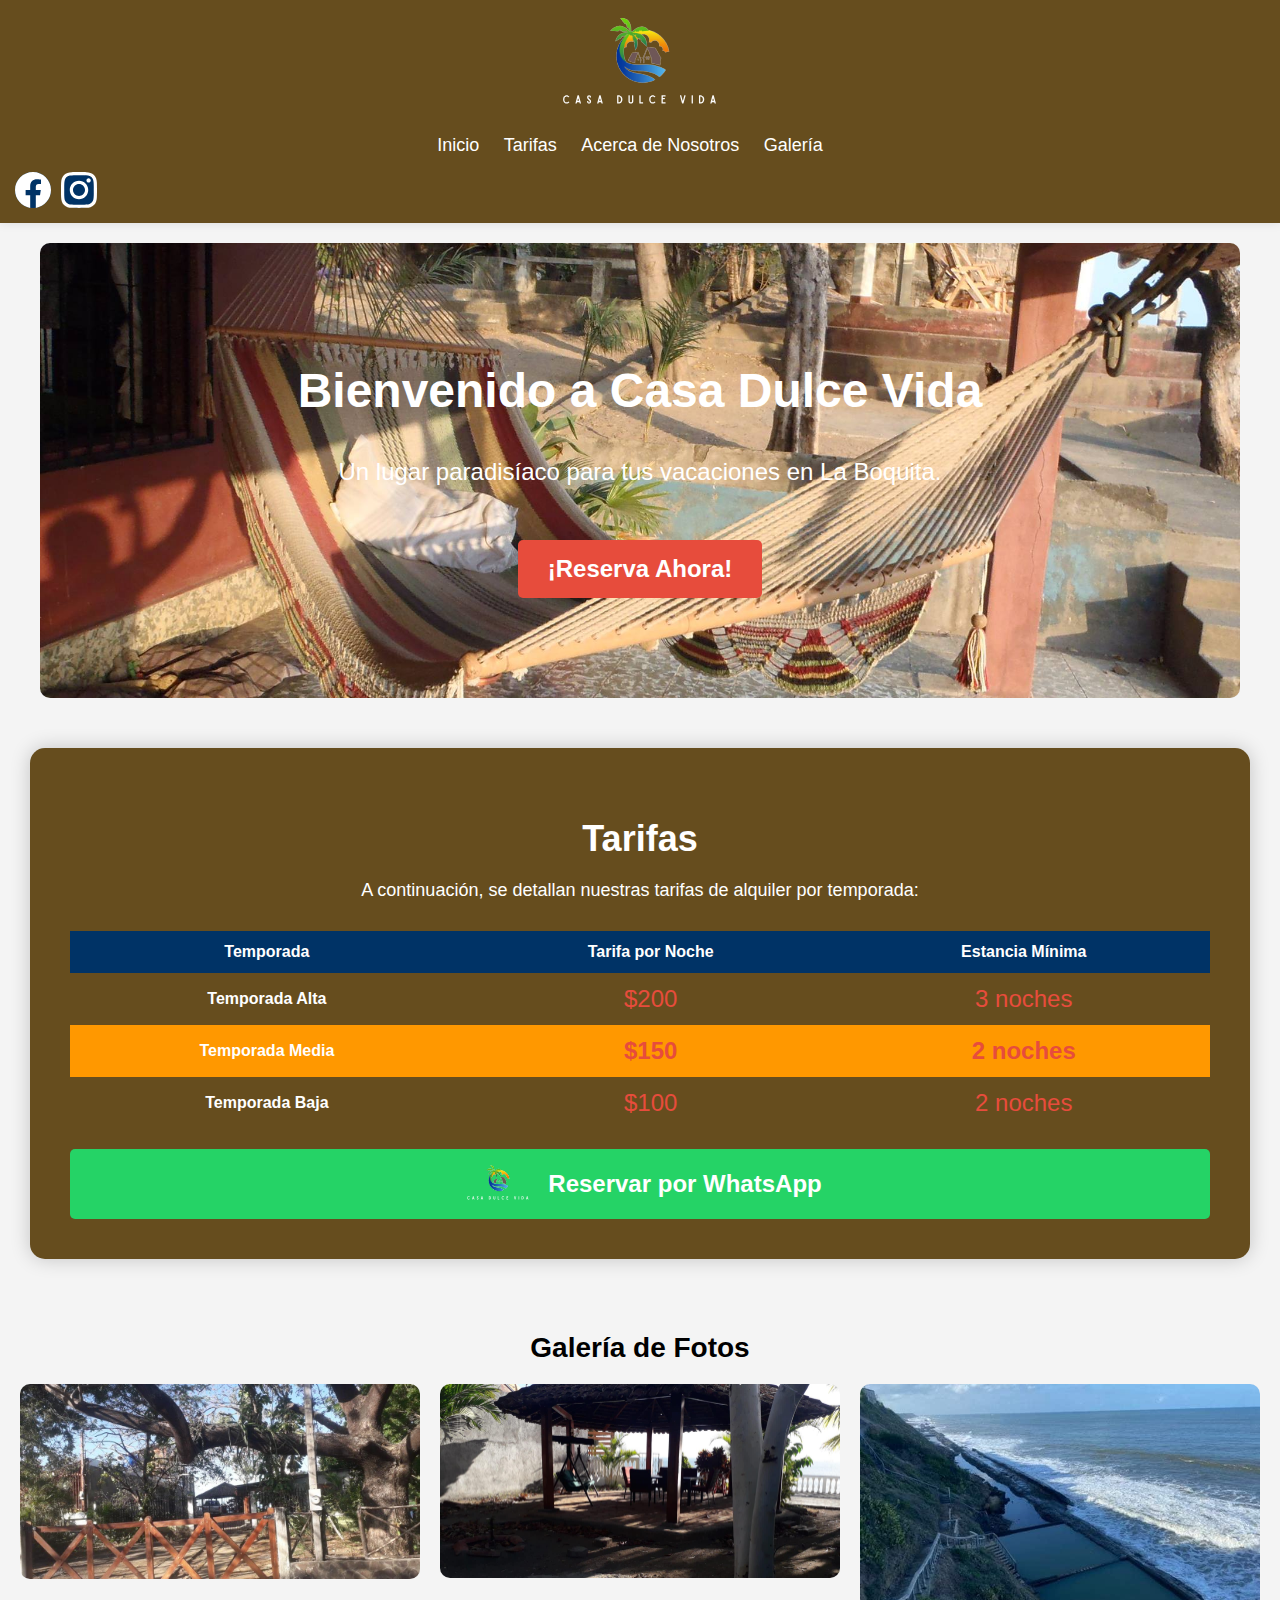
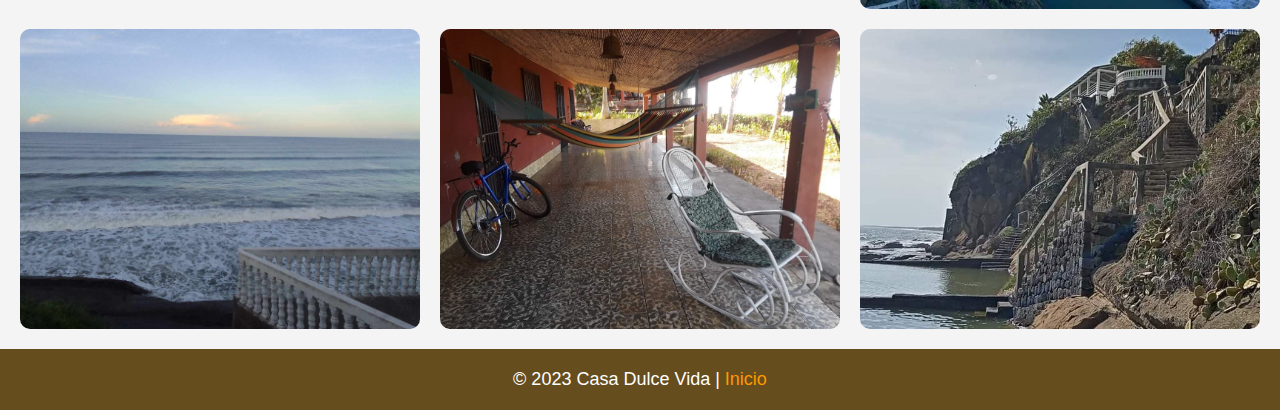
<file: index.html>
<!DOCTYPE html>
<html lang="es">

<head>
    <meta charset="UTF-8">
    <meta name="viewport" content="width=device-width, initial-scale=1.0">
    <title>Casa Dulce Vida - Apartamento en Primera Línea de Playa</title>
    <link rel="stylesheet" href="styles.css">
    <link rel="icon" href="logo.svg">
</head>

<body>
    <header>
        <a href="index.html">
            <div class="logo">
                <img src="logo2.svg" alt="Logo de Casa Dulce Vida">
            </div>
        </a>
        <nav>
            <ul>
                <li><a href="#inicio">Inicio</a></li>
                <li><a href="tarifas.html">Tarifas</a></li>
                <li><a href="acerca.html">Acerca de Nosotros</a></li>
                <li><a href="galeria.html">Galería</a></li>
            </ul>
            <div class="social-icons">
                <a href="https://www.facebook.com/Stanleybj21" target="_blank" rel="noopener"
                    class="social-icons__link">
                    <svg width="24" height="24" xmlns="http://www.w3.org/2000/svg" fill="currentColor"
                        viewBox="0 0 24 24">
                        <path
                            d="M24 12.0726C24 5.44354 18.629 0.0725708 12 0.0725708C5.37097 0.0725708 0 5.44354 0 12.0726C0 18.0619 4.38823 23.0264 10.125 23.9274V15.5414H7.07661V12.0726H10.125V9.4287C10.125 6.42144 11.9153 4.76031 14.6574 4.76031C15.9706 4.76031 17.3439 4.99451 17.3439 4.99451V7.94612H15.8303C14.34 7.94612 13.875 8.87128 13.875 9.82015V12.0726H17.2031L16.6708 15.5414H13.875V23.9274C19.6118 23.0264 24 18.0619 24 12.0726Z" />
                    </svg>
                </a>
                <a href="https://planetofhotels.com/es/nicaragua/la-boquita/casa-dulce-vida" target="_blank" rel="noopener"
                    class="social-icons__link">
                    <svg width="24" height="24" xmlns="http://www.w3.org/2000/svg" fill="currentColor"
                        viewBox="0 0 24 24">
                        <path
                            d="M12.0027 5.84808C8.59743 5.84808 5.85075 8.59477 5.85075 12C5.85075 15.4053 8.59743 18.1519 12.0027 18.1519C15.4079 18.1519 18.1546 15.4053 18.1546 12C18.1546 8.59477 15.4079 5.84808 12.0027 5.84808ZM12.0027 15.9996C9.80212 15.9996 8.00312 14.2059 8.00312 12C8.00312 9.7941 9.79677 8.00046 12.0027 8.00046C14.2086 8.00046 16.0022 9.7941 16.0022 12C16.0022 14.2059 14.2032 15.9996 12.0027 15.9996ZM19.8412 5.59644C19.8412 6.39421 19.1987 7.03135 18.4062 7.03135C17.6085 7.03135 16.9713 6.38885 16.9713 5.59644C16.9713 4.80402 17.6138 4.16153 18.4062 4.16153C19.1987 4.16153 19.8412 4.80402 19.8412 5.59644ZM23.9157 7.05277C23.8247 5.13063 23.3856 3.42801 21.9775 2.02522C20.5747 0.622429 18.8721 0.183388 16.9499 0.0870135C14.9689 -0.0254238 9.03112 -0.0254238 7.05008 0.0870135C5.1333 0.178034 3.43068 0.617075 2.02253 2.01986C0.614389 3.42265 0.180703 5.12527 0.0843279 7.04742C-0.0281093 9.02845 -0.0281093 14.9662 0.0843279 16.9472C0.175349 18.8694 0.614389 20.572 2.02253 21.9748C3.43068 23.3776 5.12794 23.8166 7.05008 23.913C9.03112 24.0254 14.9689 24.0254 16.9499 23.913C18.8721 23.822 20.5747 23.3829 21.9775 21.9748C23.3803 20.572 23.8193 18.8694 23.9157 16.9472C24.0281 14.9662 24.0281 9.03381 23.9157 7.05277ZM21.3564 19.0728C20.9388 20.1223 20.1303 20.9307 19.0755 21.3537C17.496 21.9802 13.7481 21.8356 12.0027 21.8356C10.2572 21.8356 6.50396 21.9748 4.92984 21.3537C3.88042 20.9361 3.07195 20.1276 2.64897 19.0728C2.02253 17.4934 2.16709 13.7455 2.16709 12C2.16709 10.2546 2.02789 6.50129 2.64897 4.92717C3.06659 3.87776 3.87507 3.06928 4.92984 2.6463C6.50931 2.01986 10.2572 2.16443 12.0027 2.16443C13.7481 2.16443 17.5014 2.02522 19.0755 2.6463C20.1249 3.06392 20.9334 3.8724 21.3564 4.92717C21.9828 6.50665 21.8383 10.2546 21.8383 12C21.8383 13.7455 21.9828 17.4987 21.3564 19.0728Z" />
                    </svg>
                </a>
            </div>
        </nav>

    </header>



    <div class="container">
        <section id="inicio" class="hero">
            <div class="hero-content">
                <h1>Bienvenido a Casa Dulce Vida</h1>
                <p>Un lugar paradisíaco para tus vacaciones en La Boquita.</p>
                <a href="#tarifas" class="btn-reserva">¡Reserva Ahora!</a>
            </div>
        </section>
    </div>
    


    <section id="tarifas">
        <h2>Tarifas</h2>
        <p>A continuación, se detallan nuestras tarifas de alquiler por temporada:</p>
    
        <table class="tarifas-table">
            <thead>
                <tr>
                    <th>Temporada</th>
                    <th>Tarifa por Noche</th>
                    <th>Estancia Mínima</th>
                </tr>
            </thead>
            <tbody>
                <tr>
                    <td>Temporada Alta</td>
                    <td>$200</td>
                    <td>3 noches</td>
                </tr>
                <tr>
                    <td>Temporada Media</td>
                    <td>$150</td>
                    <td>2 noches</td>
                </tr>
                <tr>
                    <td>Temporada Baja</td>
                    <td>$100</td>
                    <td>2 noches</td>
                </tr>
            </tbody>
        </table>

        <!-- Botón de reserva por WhatsApp -->
    <a href="https://wa.me/+50582818845" class="btn-whatsapp" target="_blank">
        <img src="logo2.svg" alt="Icono de WhatsApp">
        Reservar por WhatsApp
    </a>
    </section>
    

    <section id="galeria">
        <h2>Galería de Fotos</h2>
        <div class="gallery">
            <img src="imagen2.jpg" alt="Foto 1">
            <img src="imagen3.jpg" alt="Foto 2">
            <img src="imagen5.jpg" alt="Foto 3">
            <img src="imagen4.jpg" alt="Foto 4">
            <img src="imagen6.jpg" alt="Foto 5">
            <img src="imagen1.jpg" alt="Foto 6">
        </div>
    </section>
    

    <footer>
        <p>&copy; 2023 Casa Dulce Vida | <a href="index.html">Inicio</a></p>
    </footer>
</body>

</html>
</file>
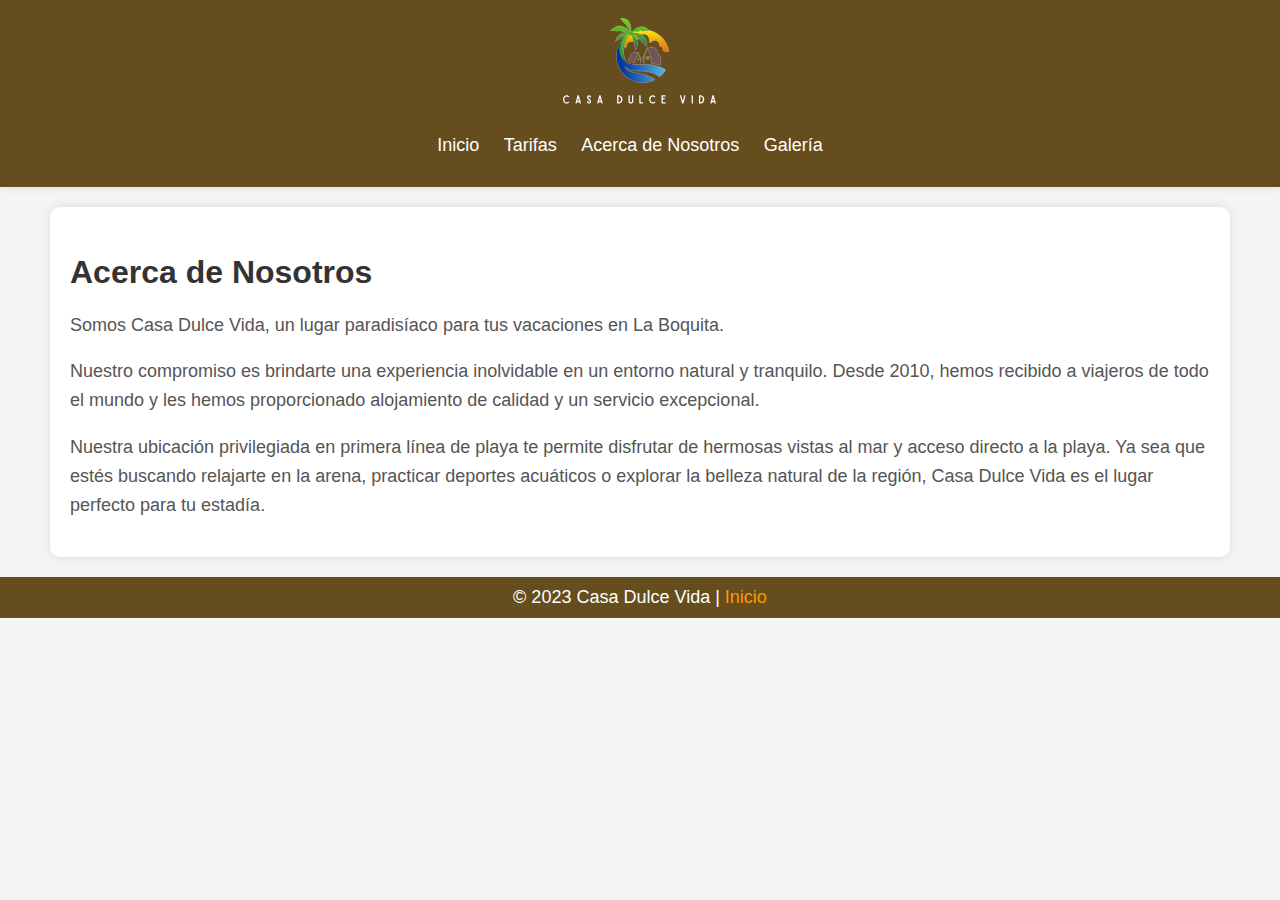
<file: acerca.html>
<!DOCTYPE html>
<html lang="es">

<head>
    <meta charset="UTF-8">
    <meta name="viewport" content="width=device-width, initial-scale=1.0">
    <title>Acerca de Nosotros - Casa Dulce Vida</title>
    <link rel="stylesheet" href="styles.css">
    <link rel="icon" href="logo.svg">
    <style>
        /* Estilos específicos para esta página */
        body {
            font-family: Arial, sans-serif;
            background-color: #f4f4f4;
            margin: 0;
            padding: 0;
        }

        header {
            background-color: #664d1e;
            color: #fff;
            padding: 15px;
            text-align: center;
            box-shadow: 0px 0px 10px rgba(0, 0, 0, 0.1);
        }

        .logo img {
            max-width: 200px;
        }

        nav ul {
            list-style: none;
            padding: 0;
        }

        nav ul li {
            display: inline;
            margin-right: 20px;
        }

        nav ul li a {
            text-decoration: none;
            color: #fff;
            font-size: 18px;
            transition: color 0.3s;
        }

        nav a:hover {
            color: #FF9800;
        }

        #acerca {
            margin-top: 20px;
            background-color: #fff;
            margin-bottom: 20px;
            padding: 20px;
            margin-left: 50px;
            margin-right: 50px;
            border-radius: 10px;
            box-shadow: 0px 0px 10px rgba(0, 0, 0, 0.1);
        }

        #acerca h2 {
            font-size: 32px;
            color: #333;
            margin-bottom: 20px;
        }

        #acerca p {
            font-size: 18px;
            color: #555;
            line-height: 1.6;
        }

        footer {
            background-color: #664d1e;
            color: #fff;
            text-align: center;
            padding: 10px 0;
        }

        footer p {
            margin: 0;
        }

        footer a {
            color: #FF9800;
            text-decoration: none;
        }

        footer a:hover {
            text-decoration: underline;
        }
    </style>
</head>

<body>
    <header>
        <a href="index.html">
            <div class="logo">
                <img src="logo2.svg" alt="Logo de Casa Dulce Vida">
            </div>
        </a>
        <nav>
            <ul>
                <li><a href="index.html">Inicio</a></li>
                <li><a href="tarifas.html">Tarifas</a></li>
                <li><a href="#acerca">Acerca de Nosotros</a></li>
                <li><a href="galeria.html">Galería</a></li>
            </ul>
        </nav>
    </header>

    <section id="acerca">
        <h2>Acerca de Nosotros</h2>
        <p>Somos Casa Dulce Vida, un lugar paradisíaco para tus vacaciones en La Boquita.</p>
        <p>Nuestro compromiso es brindarte una experiencia inolvidable en un entorno natural y tranquilo. Desde 2010, hemos recibido a viajeros de todo el mundo y les hemos proporcionado alojamiento de calidad y un servicio excepcional.</p>
        <p>Nuestra ubicación privilegiada en primera línea de playa te permite disfrutar de hermosas vistas al mar y acceso directo a la playa. Ya sea que estés buscando relajarte en la arena, practicar deportes acuáticos o explorar la belleza natural de la región, Casa Dulce Vida es el lugar perfecto para tu estadía.</p>
        <!-- Agrega más información sobre tu negocio aquí -->
    </section>

    <footer>
        <p>&copy; 2023 Casa Dulce Vida | <a href="index.html">Inicio</a></p>
    </footer>
</body>

</html>
</file>
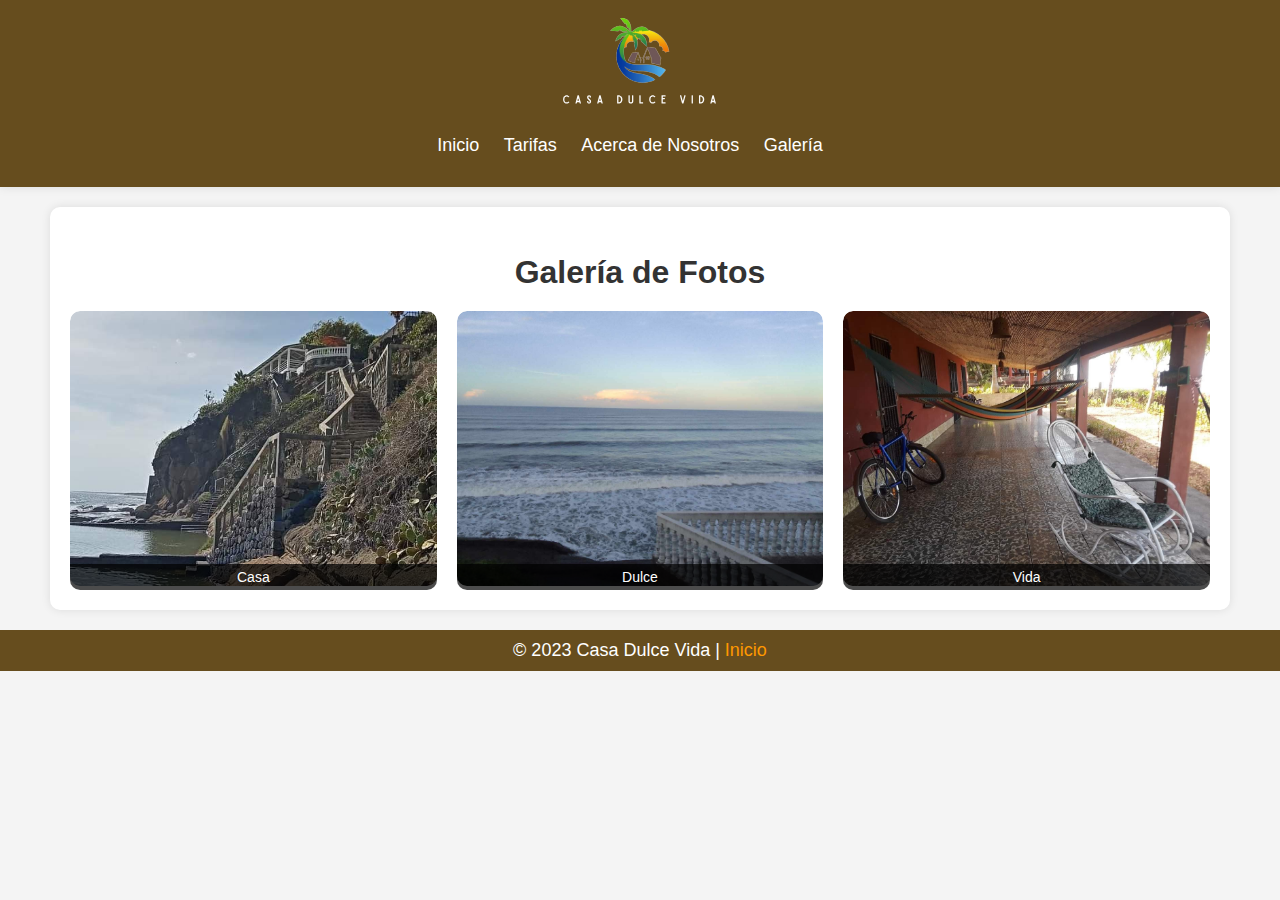
<file: galeria.html>
<!DOCTYPE html>
<html lang="es">

<head>
    <meta charset="UTF-8">
    <meta name="viewport" content="width=device-width, initial-scale=1.0">
    <title>Galería - Casa Dulce Vida</title>
    <link rel="stylesheet" href="styles.css">
    <link rel="icon" href="logo.svg">
    <style>
        /* Estilos específicos para esta página */
        body {
            font-family: Arial, sans-serif;
            background-color: #f4f4f4;
            margin: 0;
            padding: 0;
        }

        header {
            background-color: #664d1e;
            color: #fff;
            padding: 15px;
            text-align: center;
            box-shadow: 0px 0px 10px rgba(0, 0, 0, 0.1);
        }

        .logo img {
            max-width: 200px;
        }

        nav ul {
            list-style: none;
            padding: 0;
        }

        nav ul li {
            display: inline;
            margin-right: 20px;
        }

        nav ul li a {
            text-decoration: none;
            color: #fff;
            font-size: 18px;
            transition: color 0.3s;
        }

        nav a:hover {
            color: #FF9800;
        }

        #galeria {
            margin-top: 20px;
            margin-bottom: 20px;
            background-color: #fff;
            padding: 20px;
            margin-left: 50px;
            margin-right: 50px;
            border-radius: 10px;
            box-shadow: 0px 0px 10px rgba(0, 0, 0, 0.1);
        }

        #galeria h2 {
            font-size: 32px;
            color: #333;
            margin-bottom: 20px;
        }

        .gallery {
            display: grid;
            grid-template-columns: repeat(3, 1fr);
            gap: 20px;
        }

        .gallery-item {
            position: relative;
            overflow: hidden;
            border-radius: 10px;
        }

        .gallery-item img {
            max-width: 100%;
            height: auto;
            transition: transform 0.3s ease-in-out;
        }

        .gallery-item:hover img {
            transform: scale(1.1);
        }

        .gallery-item p {
            position: absolute;
            bottom: 0;
            left: 0;
            right: 0;
            background-color: rgba(0, 0, 0, 0.7);
            color: #fff;
            padding: 5px;
            margin: 0;
            font-size: 14px;
            text-align: center;
        }

        footer {
            background-color: #664d1e;
            color: #fff;
            text-align: center;
            padding: 10px 0;
        }

        footer p {
            margin: 0;
        }

        footer a {
            color: #FF9800;
            text-decoration: none;
        }

        footer a:hover {
            text-decoration: underline;
        }
    </style>
</head>

<body>
    <header>
        <a href="index.html">
            <div class="logo">
                <img src="logo2.svg" alt="Logo de Casa Dulce Vida">
            </div>
        </a>
        <nav>
            <ul>
                <li><a href="index.html">Inicio</a></li>
                <li><a href="tarifas.html">Tarifas</a></li>
                <li><a href="acerca.html">Acerca de Nosotros</a></li>
                <li><a href="#galeria">Galería</a></li>
            </ul>
        </nav>
    </header>

    <section id="galeria">
        <h2>Galería de Fotos</h2>
        <!-- Agrega tu galería de fotos aquí -->
        <div class="gallery">
            <!-- Agrega tus imágenes con descripciones si lo deseas -->
            <div class="gallery-item">
                <img src="imagen1.jpg" alt="Foto 1">
                <p>Casa</p>
            </div>
            <div class="gallery-item">
                <img src="imagen4.jpg" alt="Foto 2">
                <p>Dulce</p>
            </div>
            <div class="gallery-item">
                <img src="imagen6.jpg" alt="Foto 2">
                <p>Vida</p>
            </div>
            <!-- Agrega más imágenes aquí -->
        </div>
    </section>

    <footer>
        <p>&copy; 2023 Casa Dulce Vida | <a href="index.html">Inicio</a></p>
    </footer>
</body>

</html>
</file>
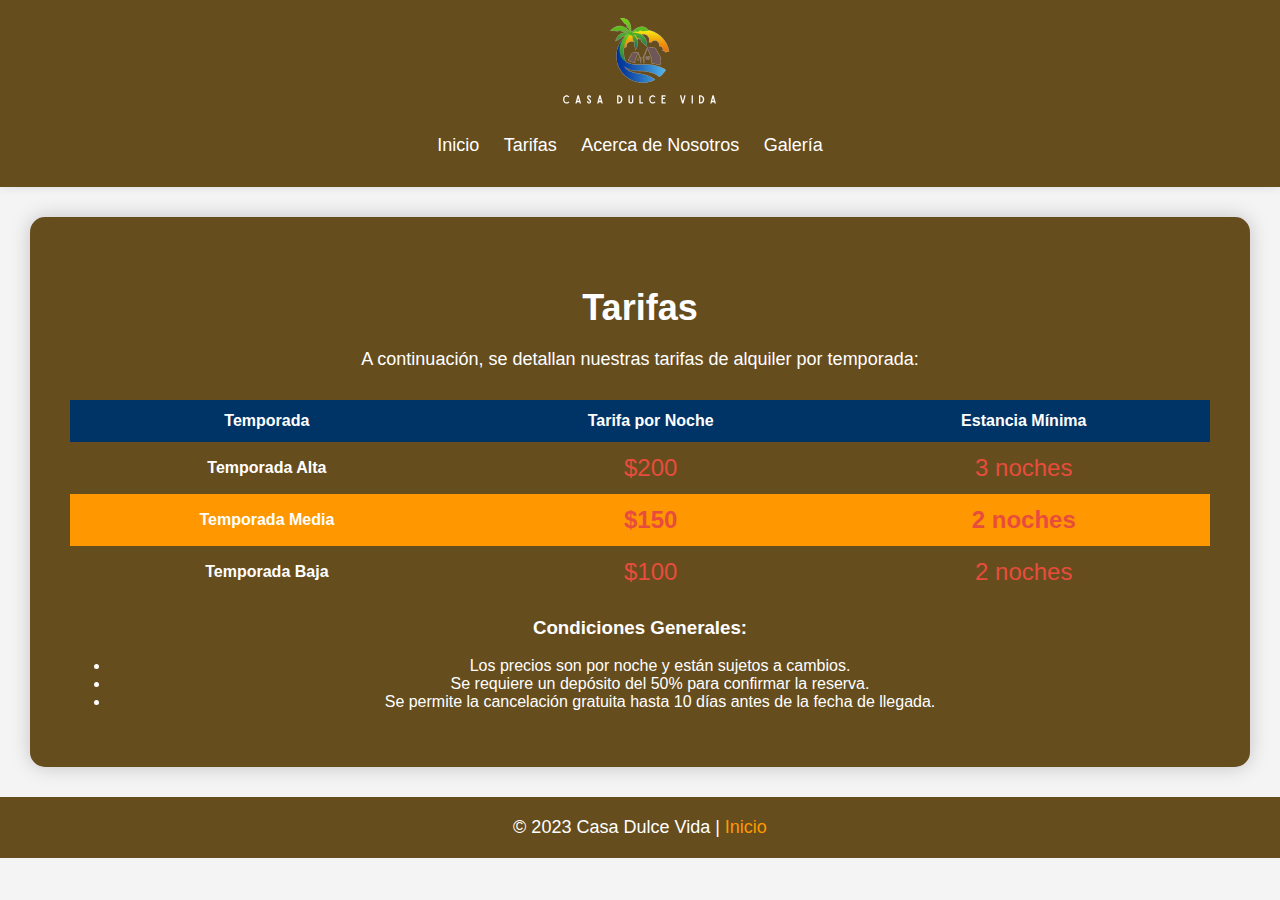
<file: tarifas.html>
<!DOCTYPE html>
<html lang="es">

<head>
    <meta charset="UTF-8">
    <meta name="viewport" content="width=device-width, initial-scale=1.0">
    <title>Tarifas - Casa Dulce Vida</title>
    <link rel="stylesheet" href="styles.css">
    <link rel="icon" href="logo.svg">
    <style>
        /* Estilos específicos para esta página */
        body {
            font-family: Arial, sans-serif;
            background-color: #f4f4f4;
            margin: 0;
            padding: 0;
        }

        .container {
            max-width: 1200px;
            margin: 0 auto;
            padding: 20px;
        }

        /* Agrega aquí tus estilos personalizados para esta página */
    </style>
</head>

<body>
    <header>
        <a href="index.html">
            <div class="logo">
                <img src="logo2.svg" alt="Logo de Casa Dulce Vida">
            </div>
        </a>
        <nav>
            <ul>
                <li><a href="index.html">Inicio</a></li>
                <li><a href="#tarifas">Tarifas</a></li>
                <li><a href="acerca.html">Acerca de Nosotros</a></li>
                <li><a href="galeria.html">Galería</a></li>
            </ul>
        </nav>

    </header>

    <section id="tarifas">
        <h2>Tarifas</h2>
        <p>A continuación, se detallan nuestras tarifas de alquiler por temporada:</p>

        <table class="tarifas-table">
            <thead>
                <tr>
                    <th>Temporada</th>
                    <th>Tarifa por Noche</th>
                    <th>Estancia Mínima</th>
                </tr>
            </thead>
            <tbody>
                <tr>
                    <td>Temporada Alta</td>
                    <td>$200</td>
                    <td>3 noches</td>
                </tr>
                <tr>
                    <td>Temporada Media</td>
                    <td>$150</td>
                    <td>2 noches</td>
                </tr>
                <tr>
                    <td>Temporada Baja</td>
                    <td>$100</td>
                    <td>2 noches</td>
                </tr>
                <!-- Puedes agregar más filas con tarifas aquí -->
            </tbody>
        </table>

        <h3>Condiciones Generales:</h3>
        <ul>
            <li>Los precios son por noche y están sujetos a cambios.</li>
            <li>Se requiere un depósito del 50% para confirmar la reserva.</li>
            <li>Se permite la cancelación gratuita hasta 10 días antes de la fecha de llegada.</li>
            <!-- Agrega más condiciones generales según sea necesario -->
        </ul>
    </section>

    <footer>
        <p>&copy; 2023 Casa Dulce Vida | <a href="index.html">Inicio</a></p>
    </footer>
</body>

</html>
</file>
<file: styles.css>
/* Estilos generales */
body {
    font-family: Arial, sans-serif;
    background-color: #f4f4f4;
    margin: 0;
    padding: 0;
}

.container {
    max-width: 1200px;
    margin: 0 auto;
    padding: 20px;
}

.logo img {
    max-width: 200px; /* Ajusta el ancho máximo de tu logotipo */
}

/* Estilos mejorados del encabezado */
header {
    background-color: #664d1e;
    color: #fff;
    padding: 15px;
    text-align: center;
    box-shadow: 0px 0px 10px rgba(0, 0, 0, 0.1); /* Sombra suave */
}

/* Estilos para la lista de navegación en el encabezado */
nav ul {
    list-style: none;
    padding: 0;
}

nav ul li {
    display: inline;
    margin-right: 20px;
}

nav ul li a {
    text-decoration: none;
    color: #fff;
    font-size: 18px;
    transition: color 0.3s;
}

nav a:hover {
    color: #FF9800;
}

/* Estilos para los íconos de las redes sociales */
.social-icons {
    display: flex;
    align-items: center;
    gap: 10px;
}

.social-icons__link {
    display: flex;
    align-items: center;
    justify-content: center;
    width: 36px;
    height: 36px;
    background-color: #003366;
    border-radius: 50%;
    transition: background-color 0.3s ease-in-out;
}

.social-icons__link:hover {
    background-color: #FF9800;
}

.social-icons__link svg {
    width: 100%;
    height: auto;
    fill: white;
}


/* Estilos de la sección de inicio mejorados */
.hero {
    background-image: url('banner.jpg'); /* Reemplazar 'banner.jpg' */
    background-size: cover;
    background-position: center;
    color: #fff;
    text-align: center;
    padding: 100px 0;
    position: relative;
    border-radius: 10px;
}

.hero-overlay {
    position: absolute;
    top: 0;
    left: 0;
    width: 100%;
    height: 100%;
    background-color: rgba(0, 0, 0, 0.6); /* Fondo semitransparente para resaltar el texto */
    z-index: 1;
}

.hero h1 {
    font-size: 48px; /* Tamaño de fuente aumentado para un mayor impacto */
    margin: 0;
    padding: 20px 0;
}

.hero p {
    font-size: 24px; /* Tamaño de fuente aumentado para un mayor impacto */
    margin-top: 20px;
}

.btn-reserva {
    background-color: #e74c3c;
    color: #fff;
    padding: 15px 30px;
    text-decoration: none;
    font-weight: bold;
    font-size: 24px; /* Tamaño de fuente aumentado para resaltar el botón */
    margin-top: 30px;
    display: inline-block;
    border-radius: 5px;
    transition: background-color 0.3s ease; /* Efecto de transición al pasar el mouse sobre el botón */
}

.btn-reserva:hover {
    background-color: #c0392b; /* Cambia el color al pasar el mouse */
}


/* Estilos para la sección de tarifas */
#tarifas {
    background-color: #664d1e;
    padding: 40px; /* Aumenta el espacio interno para un aspecto más espacioso */
    margin: 30px auto; /* Centra la sección horizontalmente y agrega margen superior e inferior */
    text-align: center;
    border-radius: 15px;
    box-shadow: 0px 0px 20px rgba(0, 0, 0, 0.2); /* Sombra suave para resaltar la sección */
    color: #fff;
    margin-left: 30px;
    margin-right: 30px;

}

/* Estilos para el encabezado de la sección de tarifas */
#tarifas h2 {
    font-size: 36px; /* Tamaño de fuente aumentado para un encabezado impactante */
    margin-bottom: 20px; /* Espacio inferior para separar el encabezado del contenido */
}

/* Estilos para el párrafo introductorio */
#tarifas p {
    font-size: 18px; /* Tamaño de fuente aumentado para una mejor legibilidad */
    margin-bottom: 30px; /* Espacio inferior para separar el párrafo del contenido de la tabla */
}

/* Estilos para la tabla de tarifas */
.tarifas-table {
    width: 100%;
    border-collapse: collapse;
    margin: 0 auto; /* Centra la tabla horizontalmente */
}

.tarifas-table th,
.tarifas-table td {
    padding: 12px 20px; /* Espaciado interno en celdas */
    text-align: center;
}

.tarifas-table th {
    background-color: #003366; /* Color de fondo del encabezado de la tabla */
    color: #fff;
}

.tarifas-table tr:nth-child(even) {
    background-color: #f2f2f2; /* Fondo alternado para las filas */
}

/* Estilos para las celdas de temporada */
.tarifas-table td:first-child {
    font-weight: bold; /* Hace que el texto de la primera columna sea negrita */
}

/* Estilos para las celdas de tarifa y estancia mínima */
.tarifas-table td:nth-child(2),
.tarifas-table td:nth-child(3) {
    font-size: 24px; /* Tamaño de fuente aumentado para resaltar los precios y la estancia mínima */
    color: #e74c3c; /* Color rojo para destacar los precios */
}

/* Estilos para resaltar la temporada alta */
.tarifas-table tr:nth-child(2) {
    background-color: #FF9800; /* Color de fondo resaltado para la fila de temporada alta */
    font-weight: bold; /* Hace que el texto de la fila de temporada alta sea negrita */
}

/* Estilos para el botón de reserva de WhatsApp */
.btn-whatsapp {
    display: inline-block;
    background-color: #25d366; /* Color de WhatsApp */
    color: #fff;
    text-decoration: none;
    padding: 10px 20px;
    font-weight: bold;
    font-size: 24px;
    margin-top: 20px;
    border-radius: 5px;
    transition: background-color 0.3s ease; /* Efecto de transición al pasar el mouse sobre el botón */
    display: flex;
    align-items: center;
    justify-content: center;
}

.btn-whatsapp:hover {
    background-color: #128c7e; /* Cambia el color al pasar el mouse */
}

.btn-whatsapp img {
    width: 80px;
    height: 50px;
    margin-right: 10px;
}


/* Estilos para la galería de fotos */
#galeria {
    background-color: #f4f4f4;
    padding: 20px;
    text-align: center;
}

.gallery {
    display: grid;
    grid-template-columns: repeat(3, 1fr); /* 3 columnas de ancho igual */
    gap: 20px; /* Espacio entre las imágenes */
}

.gallery img {
    max-width: 100%;
    height: auto;
    border-radius: 10px; /* Bordes redondeados para las imágenes */
    transition: transform 0.2s; /* Efecto de escala al pasar el mouse sobre las imágenes */
}

.gallery img:hover {
    transform: scale(1.1); /* Escalar la imagen al pasar el mouse para dar efecto de zoom */
}

/* Estilos para el encabezado de la galería */
#galeria h2 {
    font-size: 28px;
    margin-bottom: 20px;
}


/* Estilos del pie de página mejorados */
footer {
    background-color: #664d1e;
    color: #fff;
    text-align: center;
    padding: 20px 0;
}

/* Estilizar el texto de derechos de autor */
footer p {
    font-size: 18px;
    margin: 0;
}

/* Agregar un enlace a la página de inicio en el pie de página */
footer a {
    color: #FF9800;
    text-decoration: none;
    transition: color 0.3s;
}

footer a:hover {
    color: #fff;
}
</file>
